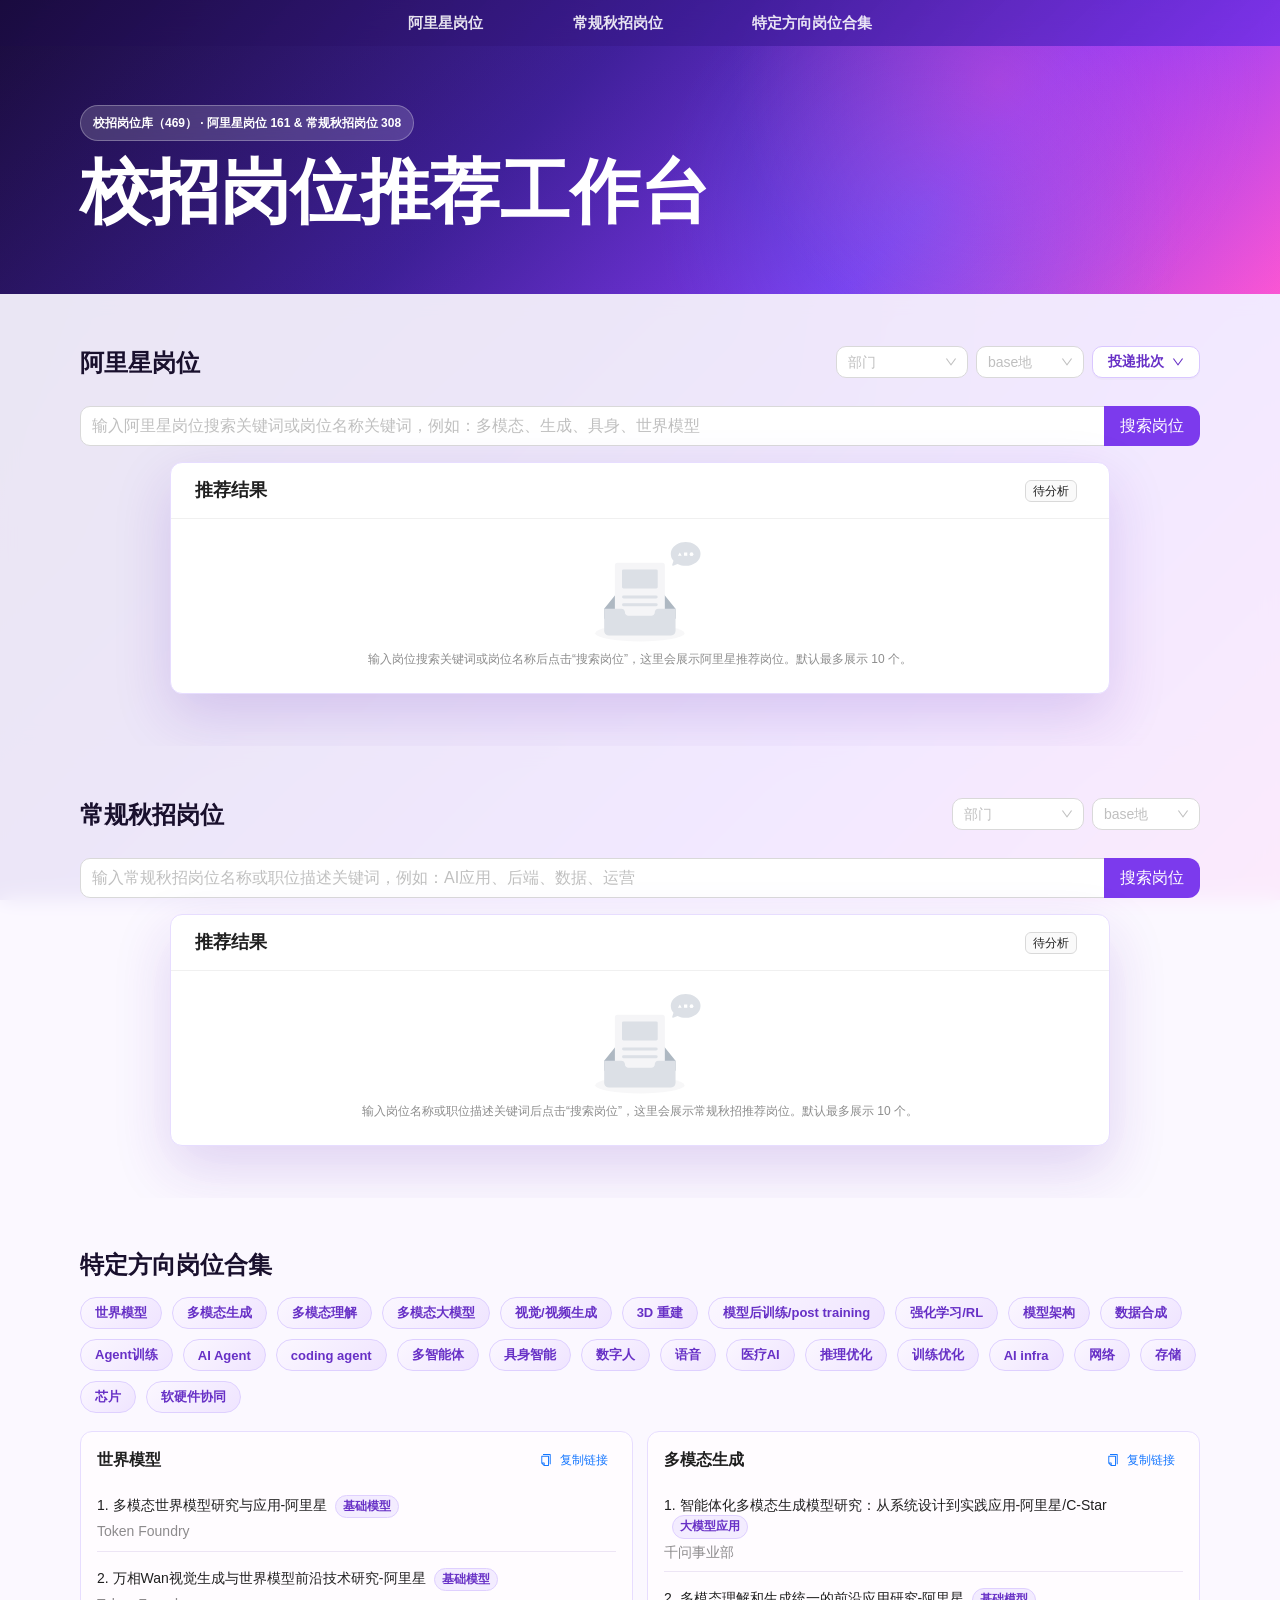
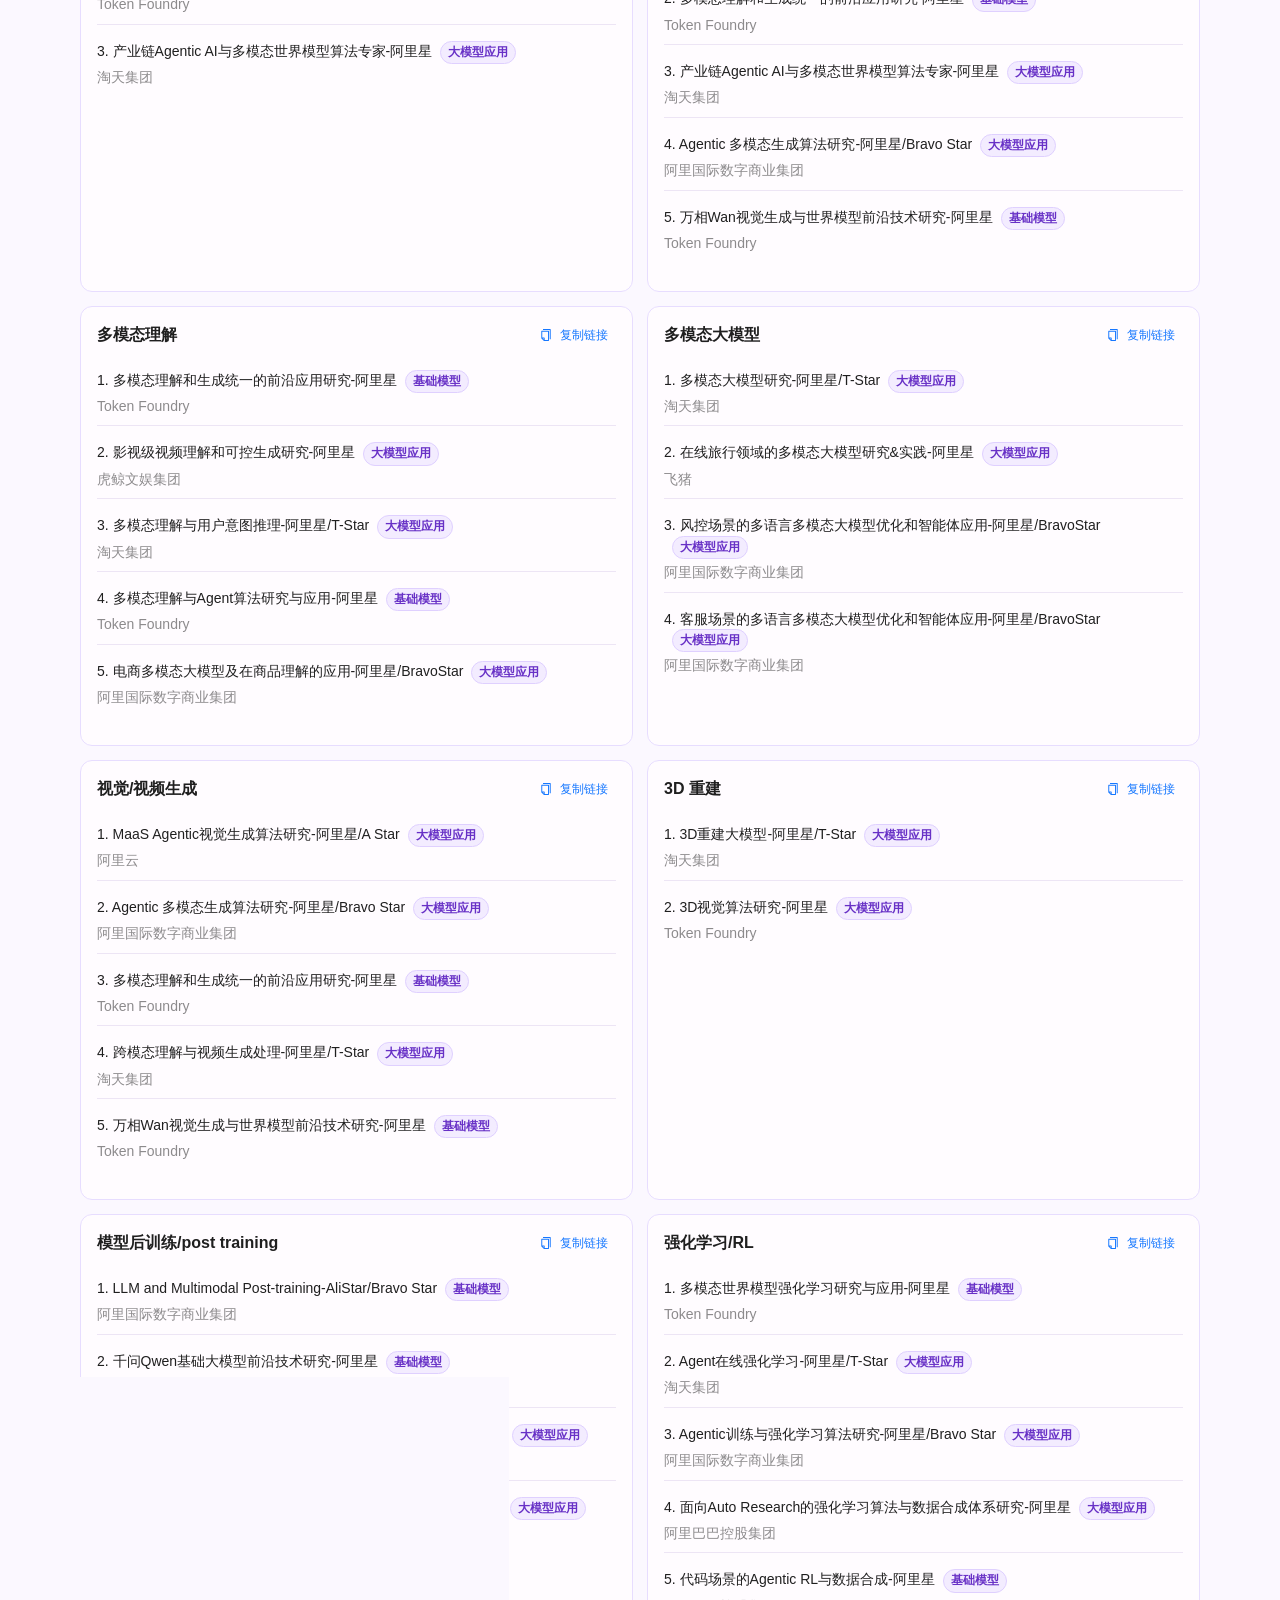
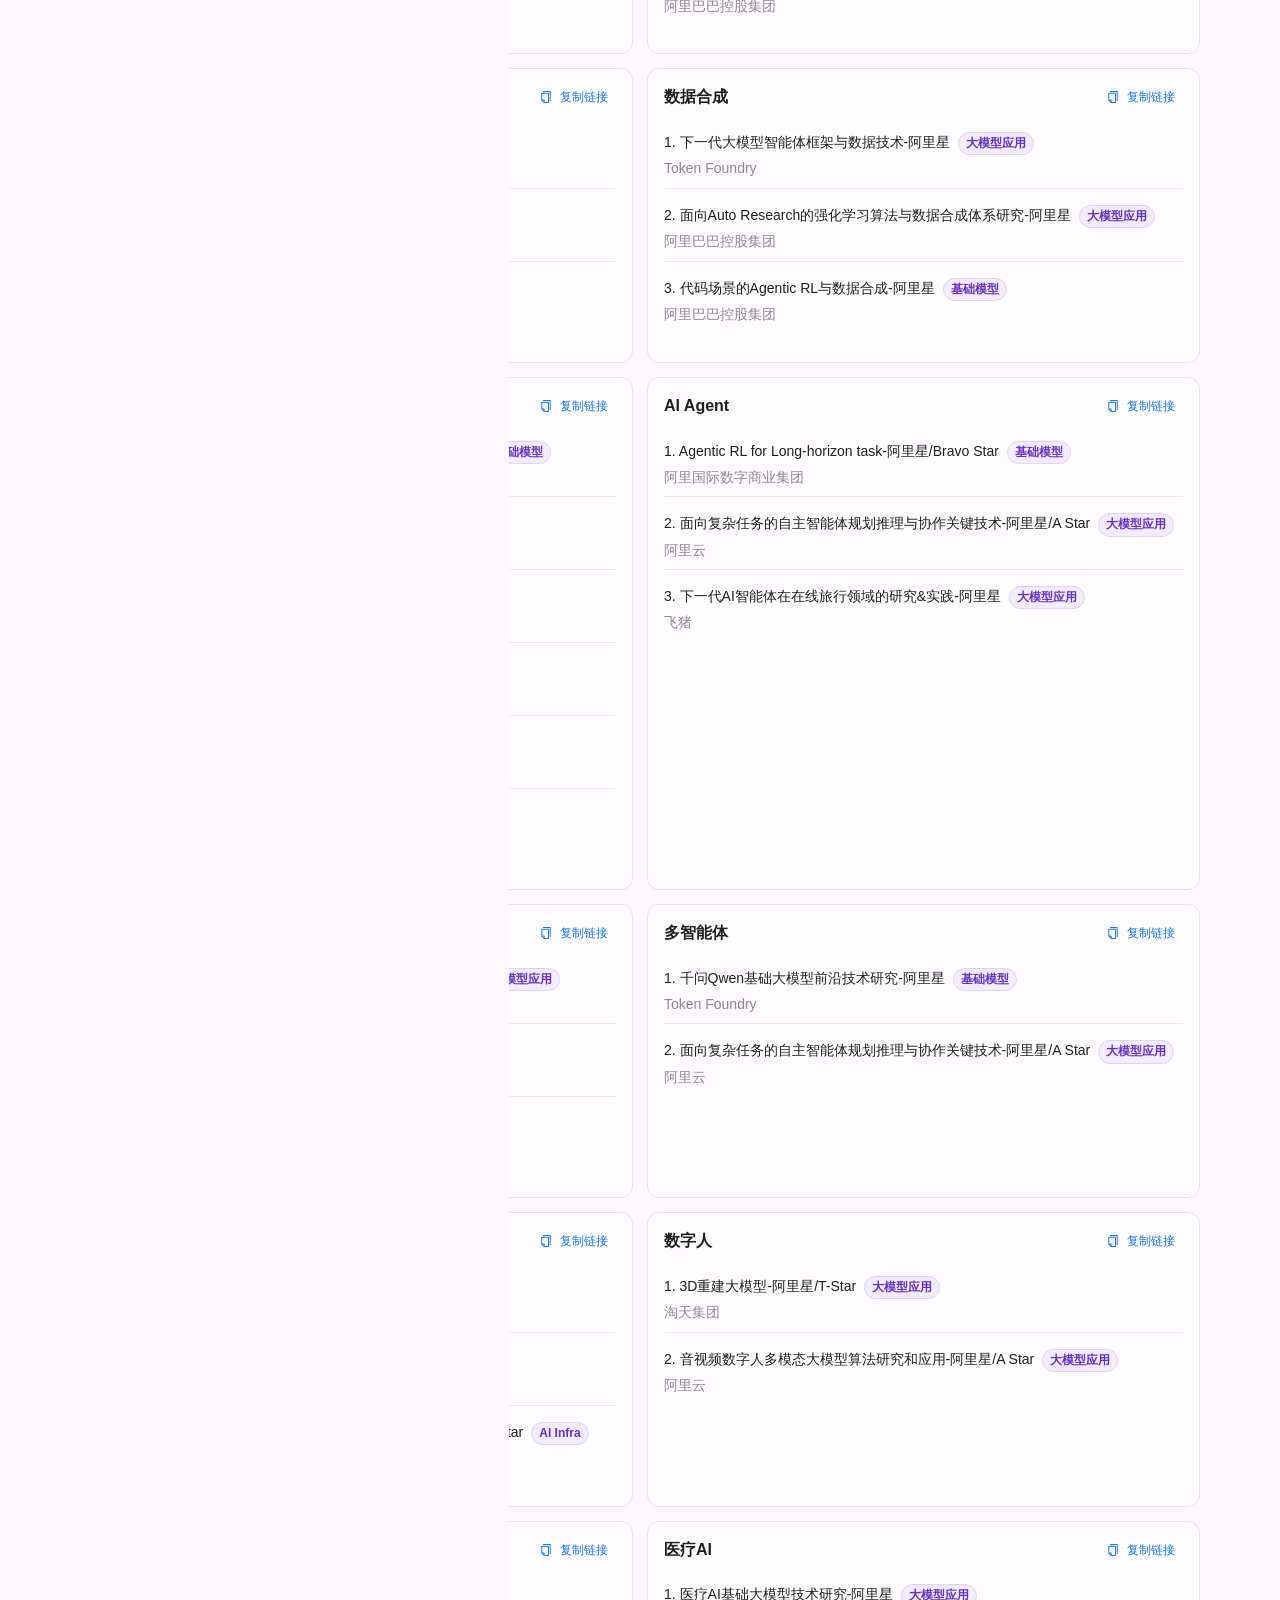
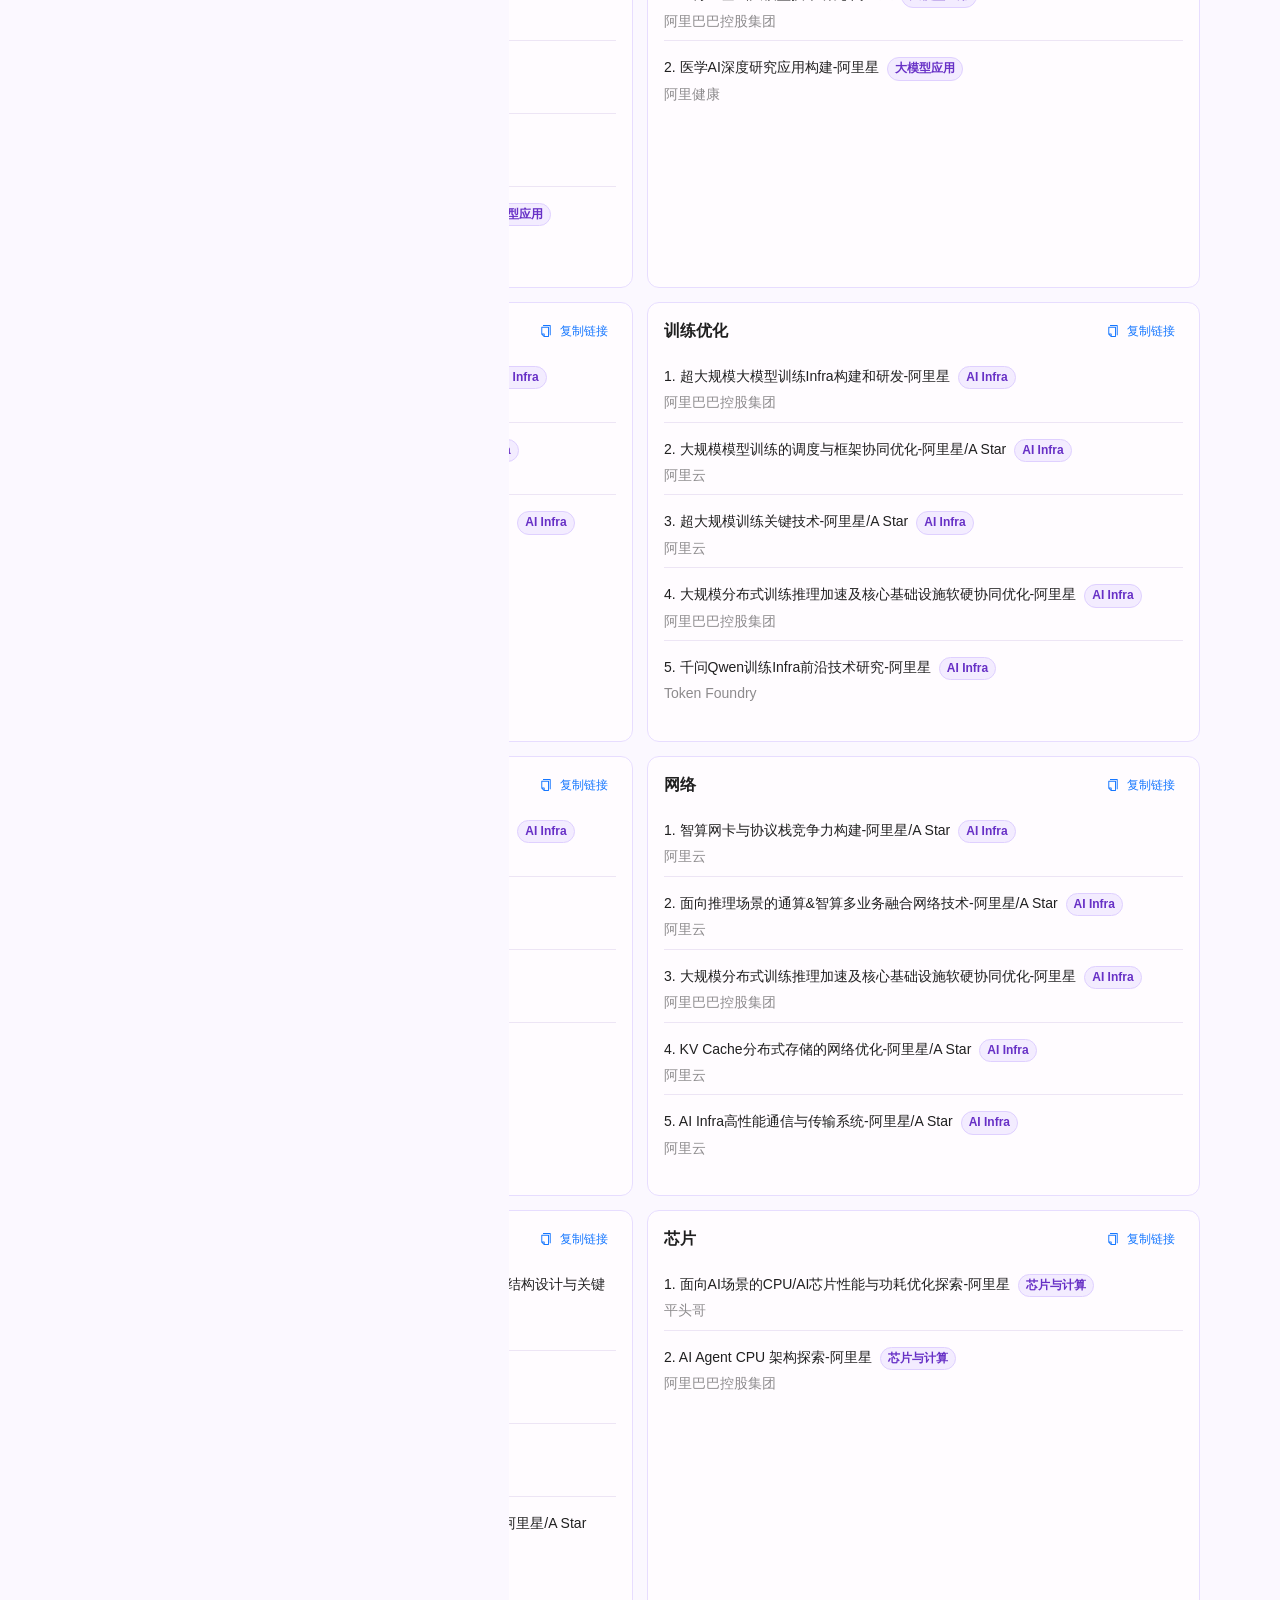
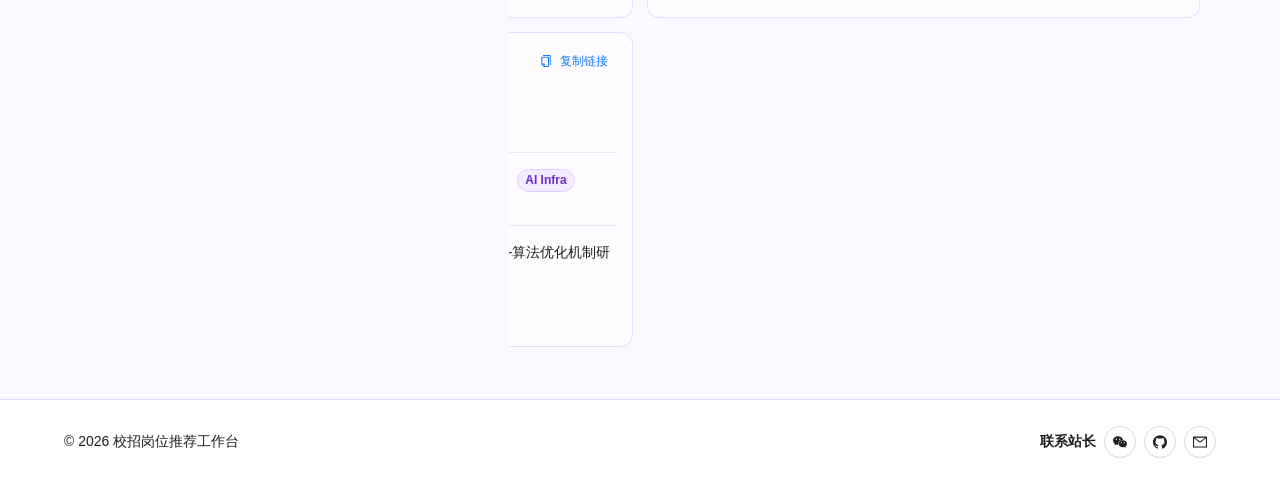
<file: index.html>
<!doctype html>
<html lang="zh-CN">
  <head>
    <meta charset="UTF-8" />
    <meta name="viewport" content="width=device-width, initial-scale=1.0" />
    <meta name="description" content="输入研究方向或研究领域，快速推荐校招、实习和内推岗位。" />
    <title>校招岗位推荐工作台</title>
    <script src="./jobs-data.js?v=20261010"></script>
    <script type="module" crossorigin src="./assets/index-1350d83c.js"></script>
    <link rel="stylesheet" crossorigin href="./assets/index-b24ca2e1.css">
  </head>
  <body>
    <div id="root"></div>
  </body>
</html>
</file>
<file: assets/index-b24ca2e1.css>
*{box-sizing:border-box}html{scroll-behavior:smooth}body{margin:0;min-width:320px;background:radial-gradient(circle at 78% 10%,rgba(255,79,216,.24),transparent 28%),radial-gradient(circle at 12% 18%,rgba(79,124,255,.18),transparent 30%),linear-gradient(135deg,#1a0b3f,#4422a7 42%,#8b3dff 72%,#ff57d7);background-attachment:fixed;color:#19102d}.ant-typography{line-height:1.55}.ant-typography h1,.ant-typography h2,.ant-typography h3,.ant-typography h4,h1.ant-typography,h2.ant-typography,h3.ant-typography,h4.ant-typography{margin-top:0;margin-bottom:0;line-height:1.22}.ant-card-head{min-height:68px;padding:0 22px}.ant-card-head-title,.ant-card-extra{padding:16px 0}.ant-card-body{padding:22px}.ant-list .ant-list-item{line-height:1.55}a{color:inherit;text-decoration:none}.app-shell{min-height:100vh;background:transparent}.top-nav{position:fixed;top:0;right:0;left:0;z-index:20;display:flex;align-items:center;justify-content:center;gap:clamp(28px,7vw,112px);min-height:46px;padding:0 clamp(18px,5vw,72px);background:linear-gradient(135deg,#1a0b3fe6,#3d1c95db 54%,#6f2ee8c7);-webkit-backdrop-filter:blur(12px);backdrop-filter:blur(12px)}.top-nav a{display:flex;align-items:center;justify-content:center;min-height:46px;width:fit-content;padding:0;color:#ffffffe0;font-size:clamp(13px,1.4vw,15px);font-weight:800;text-align:center;white-space:nowrap;background:transparent}.top-nav a:hover{color:#fff;background:transparent;text-shadow:0 0 18px rgba(255,255,255,.48)}.hero{position:relative;overflow:hidden;padding:clamp(56px,5.5vw,72px) clamp(18px,5vw,72px) clamp(20px,3vw,32px);background:radial-gradient(circle at 78% 28%,rgba(255,79,216,.38),transparent 26%),radial-gradient(circle at 72% 72%,rgba(79,124,255,.32),transparent 28%),linear-gradient(135deg,#1a0b3f,#4422a7 42%,#8b3dff 72%,#ff57d7)}.hero:before{position:absolute;top:0;right:0;bottom:0;left:0;pointer-events:none;content:"";background:linear-gradient(90deg,#19102d2e,#19102d05)}.hero-inner{position:relative;z-index:1;display:flex;min-height:clamp(150px,15vw,210px);flex-direction:column;justify-content:center;width:min(1120px,100%);margin-inline:auto}.hero-main{min-width:0;max-width:760px;text-align:left}.hero-tag{margin-bottom:16px;padding:7px 12px;color:#fff!important;background:#ffffff29!important;border-color:#ffffff47!important;border-radius:999px;font-weight:800;-webkit-backdrop-filter:blur(10px);backdrop-filter:blur(10px)}.hero h1{margin:0;color:#fff;font-size:clamp(42px,8vw,70px);font-weight:950;letter-spacing:0;line-height:1.02}.hero-actions .ant-btn-default{color:#fff;background:#ffffff26;border-color:#ffffff61;-webkit-backdrop-filter:blur(10px);backdrop-filter:blur(10px)}.hero-actions .ant-btn-default:hover{color:#fff!important;background:#ffffff38!important;border-color:#ffffffb3!important}.page-section{padding:52px clamp(18px,5vw,72px);background:#fbf8ffeb;-webkit-backdrop-filter:blur(10px);backdrop-filter:blur(10px)}.page-section+.page-section{margin-top:0}.section-heading{display:flex;align-items:flex-end;justify-content:space-between;gap:22px;width:min(1120px,100%);margin:0 auto 18px}.section-heading h2,.section-heading p{margin-bottom:0}.section-heading h2{color:#19102d;font-size:24px!important}.recommend-heading{align-items:center;margin-bottom:28px}.recommend-heading>div:first-child{min-width:0}.heading-controls{display:flex;flex:0 1 auto;flex-wrap:nowrap;align-items:center;justify-content:flex-end;gap:8px;width:auto;margin-left:auto}.heading-select{width:108px;min-width:0!important}.heading-select-department{width:132px}.heading-select-location{width:108px}.program-link-dropdown{color:#6730c6;border-color:#d9c7ff;font-weight:700}.program-link-dropdown:hover{color:#4b169f!important;border-color:#bfa5ff!important;box-shadow:0 8px 18px #6730c61f}.section-heading p{max-width:480px;color:#6d5f86;text-align:right}.result-panel,.job-section .ant-card{width:min(1120px,100%);margin-inline:auto;border-color:#e7ddff;box-shadow:0 22px 56px #5d21b62e}.collection-card{width:min(1120px,100%);margin-inline:auto}.recommend-search-area{width:min(1120px,100%);margin-inline:auto;margin-bottom:16px}.recommend-search-area .ant-input-search{width:100%}.result-panel{width:min(940px,100%)}.result-panel .ant-card-head-title h3,.job-section .ant-card-head-title h3{font-size:18px!important}.result-panel .ant-card-body,.result-panel .ant-tag,.result-panel .ant-empty-description{font-size:12px}.recent-searches{display:flex;flex-wrap:wrap;align-items:center;gap:6px;margin-top:8px;font-size:12px}.recent-searches .ant-typography{margin:0 2px 0 0;font-size:12px}.recent-search-chip{-webkit-appearance:none;-moz-appearance:none;appearance:none;max-width:160px;overflow:hidden;padding:2px 8px;color:#6730c6;text-overflow:ellipsis;white-space:nowrap;background:#6730c614;border:1px solid rgba(103,48,198,.14);border-radius:999px;cursor:pointer;font-size:12px;line-height:1.6}.recent-search-chip:hover{color:#4b169f;background:#6730c624;border-color:#6730c63d}.selected-bar{display:flex;flex-wrap:wrap;align-items:center;justify-content:space-between;gap:12px;margin-bottom:14px;padding:12px 14px;background:linear-gradient(135deg,#f4edff,#fff0fb);border:1px solid #e7ddff;border-radius:10px}.selected-bar .ant-typography,.selected-bar .ant-btn{font-size:12px}.panel-title{display:grid;gap:2px}.result-item{font-size:12px;padding:16px 18px!important;background:#fffcff;border:1px solid #e7ddff!important;border-radius:12px}.result-item:hover{background:linear-gradient(135deg,#fffcff,#f9f3ff)}.result-item+.result-item{margin-top:10px}.result-heading-block{display:grid;grid-template-columns:auto minmax(0,1fr);align-items:start;column-gap:4px}.result-heading-main{min-width:0}.result-job-title{font-size:16px!important;line-height:1.5!important}.result-index-inline{color:inherit;font-size:16px;font-weight:900;line-height:1.5}.result-job-meta{display:block}.result-content{min-width:0;font-size:12px}.result-content .ant-typography,.result-content .ant-checkbox-wrapper,.result-content .ant-btn{font-size:12px}.result-topline{display:flex;flex-wrap:wrap;align-items:flex-start;justify-content:space-between;gap:10px 14px}.result-topline>div{min-width:0;flex:1}.result-topline h4{margin:0 0 5px}.result-select{flex:0 0 auto;margin-left:auto;margin-top:0;white-space:nowrap}.result-actions{display:flex;flex-wrap:nowrap;align-items:center;margin-top:0}.result-actions-row{display:flex;flex-wrap:nowrap;align-items:center;justify-content:space-between;gap:10px;margin-top:10px;padding-top:0;width:100%}.collection-grid{display:grid;grid-template-columns:repeat(2,minmax(0,1fr));gap:14px}.collection-nav{display:flex;flex-wrap:wrap;gap:10px;margin-bottom:18px}.collection-nav-chip{display:inline-flex;align-items:center;min-height:32px;padding:6px 14px;color:#6730c6;background:linear-gradient(135deg,#fbf7ff,#efe4ff);border:1px solid #ded0ff;border-radius:999px;font-size:13px;font-weight:600}.collection-nav-chip:hover{color:#4b169f;border-color:#bfa5ff;box-shadow:0 8px 18px #6730c61f}.collection-item{scroll-margin-top:24px;display:flex;min-width:0;flex-direction:column;padding:16px;background:#fffcff;border:1px solid #e7ddff;border-radius:12px}.collection-header{display:flex;align-items:center;justify-content:space-between;gap:12px}.collection-title,.collection-more{display:block}.collection-title{font-size:16px}.collection-more{font-size:12px}.collection-job-list{display:grid;gap:8px;margin:14px 0 12px}.collection-job-row{display:grid;min-width:0;gap:3px;padding:8px 0;border-bottom:1px solid rgba(104,71,171,.12);font-size:14px;line-height:1.45}.collection-job-row .ant-typography{font-size:inherit}.collection-job-row:last-child{border-bottom:0}.collection-job-row:hover{color:#7c3aed}.collection-item .ant-empty{margin:18px 0}.collection-item .ant-btn{font-size:12px}.job-list{max-height:640px;overflow:auto;margin-top:14px}.job-row{display:grid;width:100%;gap:4px;padding:2px 0}.job-row:hover strong{color:#7c3aed}.site-footer{display:flex;flex-wrap:wrap;align-items:center;justify-content:space-between;gap:14px;padding:26px clamp(18px,5vw,72px);background:#ffffffd1;border-top:1px solid #e7ddff}.qr-image{width:min(300px,calc(100vw - 64px));max-height:420px;object-fit:contain;border-radius:10px}@media (max-width: 760px){.top-nav{justify-content:center;gap:clamp(12px,4vw,24px);min-height:44px;padding:0 12px}.top-nav a{min-height:44px;padding:0;font-size:clamp(11px,3.2vw,13px);line-height:1.25}.ant-card-head{min-height:auto;padding:0 16px}.ant-card-head-title,.ant-card-extra{padding:13px 0}.ant-card-body{padding:16px}.hero{padding:54px 18px 20px}.hero-inner{min-height:150px}.hero-tag{margin-bottom:12px}.hero h1{font-size:40px;line-height:1.08}.page-section{padding:38px 18px}.section-heading{display:grid;gap:8px;margin-bottom:14px}.recommend-heading{display:flex;align-items:center;justify-content:space-between;flex-wrap:wrap;gap:8px;margin-bottom:16px}.recommend-heading h2{white-space:nowrap}.heading-controls{flex:0 1 auto;gap:4px;width:auto;margin-left:auto}.heading-select,.heading-select-department{width:74px;min-width:0}.heading-select-location{width:66px}.program-link-dropdown{width:auto;padding-inline:6px;font-size:13px}.section-heading p{max-width:none;text-align:left}.result-topline{display:grid;gap:8px}.result-select{justify-self:auto;margin-left:auto;margin-top:0}.result-actions-row{align-items:center;flex-direction:row;justify-content:space-between}.collection-grid{grid-template-columns:1fr}.selected-bar{gap:10px;padding:10px 12px}.result-item{padding:14px!important}.result-actions{flex-wrap:nowrap;margin-top:10px}.site-footer{padding:20px 18px}}.tech-domain-label{display:inline-flex;align-items:center;margin-left:8px;padding:1px 7px;color:#6730c6;background:#f3ecff;border:1px solid #dfd0ff;border-radius:999px;font-size:12px;font-weight:600;line-height:1.6;vertical-align:middle;white-space:nowrap} (max-width:760px){.tech-domain-label{margin-left:6px;padding:1px 6px;font-size:11px}}
</file>
